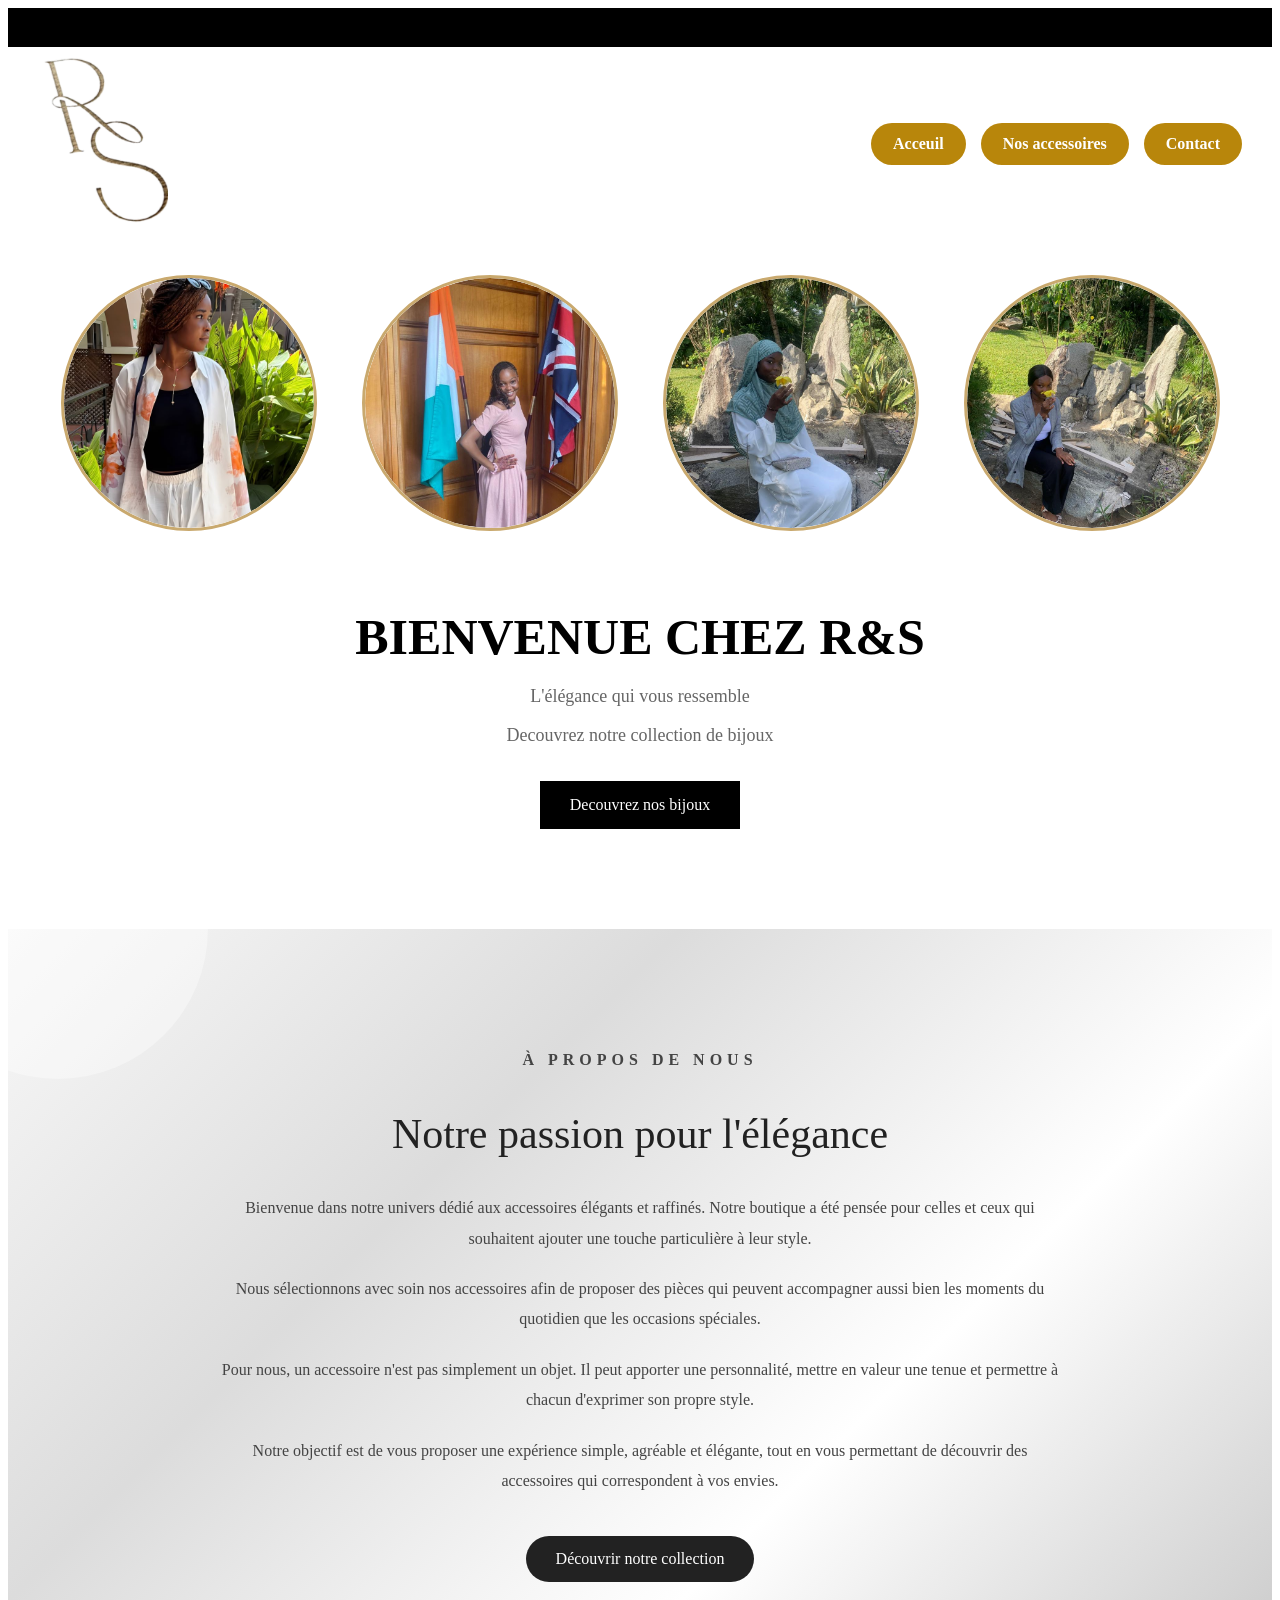
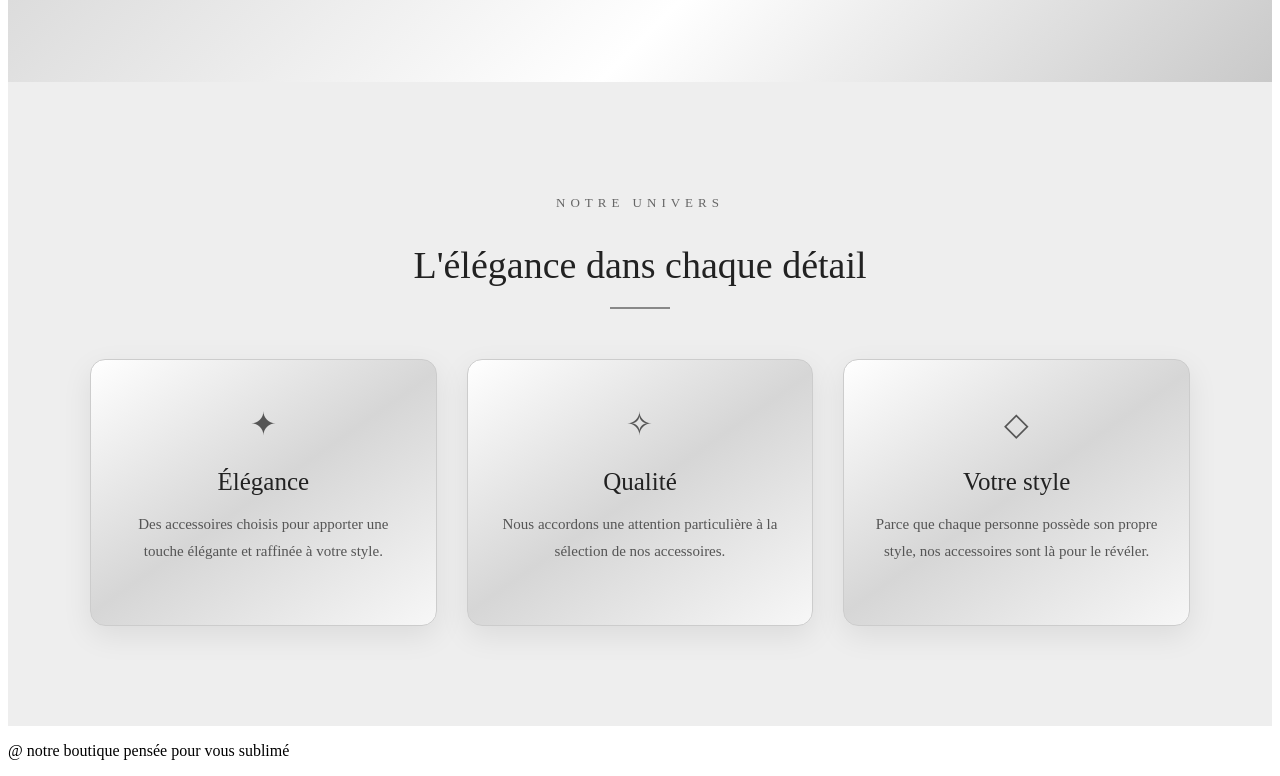
<file: index.html>
<!DOCTYPE html>
<html lang="fr">
<head>
    <meta charset="UTF-8">
    <meta name="viewport" content="width=device-width, initial-scale=1.0">
    <title>Acceuil</title>
    <link rel="stylesheet" href="style.css">
</head>
<body>



<div class="barre-defilement">
    <div class="texte-defilant">
✨ BIENVENUE CHEZ R&S ✨ — L’ÉLÉGANCE QUI VOUS RESSEMBLE — DÉCOUVREZ NOS MAGNIFIQUES BIJOUX PENSÉS POUR VOUS SUBLIMER — LIVRAISON PARTOUT EN CÔTE D’IVOIRE ET À L’INTERNATIONAL ✨  NOUS SOMMES DISPONIBLE 24H/24, 7j/7
    </div>
</div>



 <header>
      <nav class="navbar">
        <a href="index.html" class="logo">
            <img src="images/télécharger.png" alt="mon logo">
          </a>
            <div class="nav-links">
        <a href="index.html" class="nav-button">Acceuil</a>

        <a href="accessoires.html" class="nav-button"> Nos accessoires </a>

        <a href="https://wa.me/2250565671487" class="nav-button">Contact</a>
            </div>
        
       </nav>

<section class="photos-rondes">

    <div class="photo-cercle">
        <img src="images/n1.jpeg" alt="Colliers">
    </div>

    <div class="photo-cercle">
        <img src="images/n3.jpeg" alt="Boucles">
    </div>

    <div class="photo-cercle">
        <img src="images/n4.jpeg" alt="Bracelets">
    </div>


     <div class="photo-cercle">
        <img src="images/n5.jpeg" alt="Bracelets">
    </div>
</section>


    </header>




    <section class="hero">
        <h1>BIENVENUE CHEZ R&S</h1>
        <P>L'élégance qui vous ressemble</P>
        <p>Decouvrez notre collection de bijoux</p>
        <a href="accessoires.html" class="hero-button"> Decouvrez nos bijoux</a>
    </section>


    
    <div class="vague"></div>
    <section class="a-propos">

    <div class="a-propos-contenu">

        <p class="sous-titre">À PROPOS DE NOUS</p>

        <h2>Notre passion pour l'élégance</h2>

        <p>
            Bienvenue dans notre univers dédié aux accessoires élégants
            et raffinés. Notre boutique a été pensée pour celles et ceux
            qui souhaitent ajouter une touche particulière à leur style.
        </p>

        <p>
            Nous sélectionnons avec soin nos accessoires afin de proposer
            des pièces qui peuvent accompagner aussi bien les moments
            du quotidien que les occasions spéciales.
        </p>

        <p>
            Pour nous, un accessoire n'est pas simplement un objet.
            Il peut apporter une personnalité, mettre en valeur une tenue
            et permettre à chacun d'exprimer son propre style.
        </p>

        <p>
            Notre objectif est de vous proposer une expérience simple,
            agréable et élégante, tout en vous permettant de découvrir
            des accessoires qui correspondent à vos envies.
        </p>

        <a href="accessoires.html" class="bouton-apropos">
            Découvrir notre collection
        </a>

    </div>

</section>

<section class="univers">

    <div class="univers-titre">

        <p>NOTRE UNIVERS</p>

        <h2>L'élégance dans chaque détail</h2>

        <span></span>

    </div>


    <div class="univers-cartes">

        <div class="univers-carte">

            <div class="icone">✦</div>

            <h3>Élégance</h3>

            <p>
                Des accessoires choisis pour apporter
                une touche élégante et raffinée à votre style.
            </p>

        </div>


        <div class="univers-carte">

            <div class="icone">✧</div>

            <h3>Qualité</h3>

            <p>
                Nous accordons une attention particulière
                à la sélection de nos accessoires.
            </p>

        </div>


        <div class="univers-carte">

            <div class="icone">◇</div>

            <h3>Votre style</h3>

            <p>
                Parce que chaque personne possède son propre
                style, nos accessoires sont là pour le révéler.
            </p>

        </div>

    </div>

</section>

<footer>
    <p>@ notre boutique pensée pour vous sublimé</p>
</footer>



<script>
const menu = document.querySelector(".menu-toggle");
const liens = document.querySelector(".nav-links");

menu.addEventListener("click", function() {
    liens.classList.toggle("menu-ouvert");
});
</script>



</body>

</html>
</file>
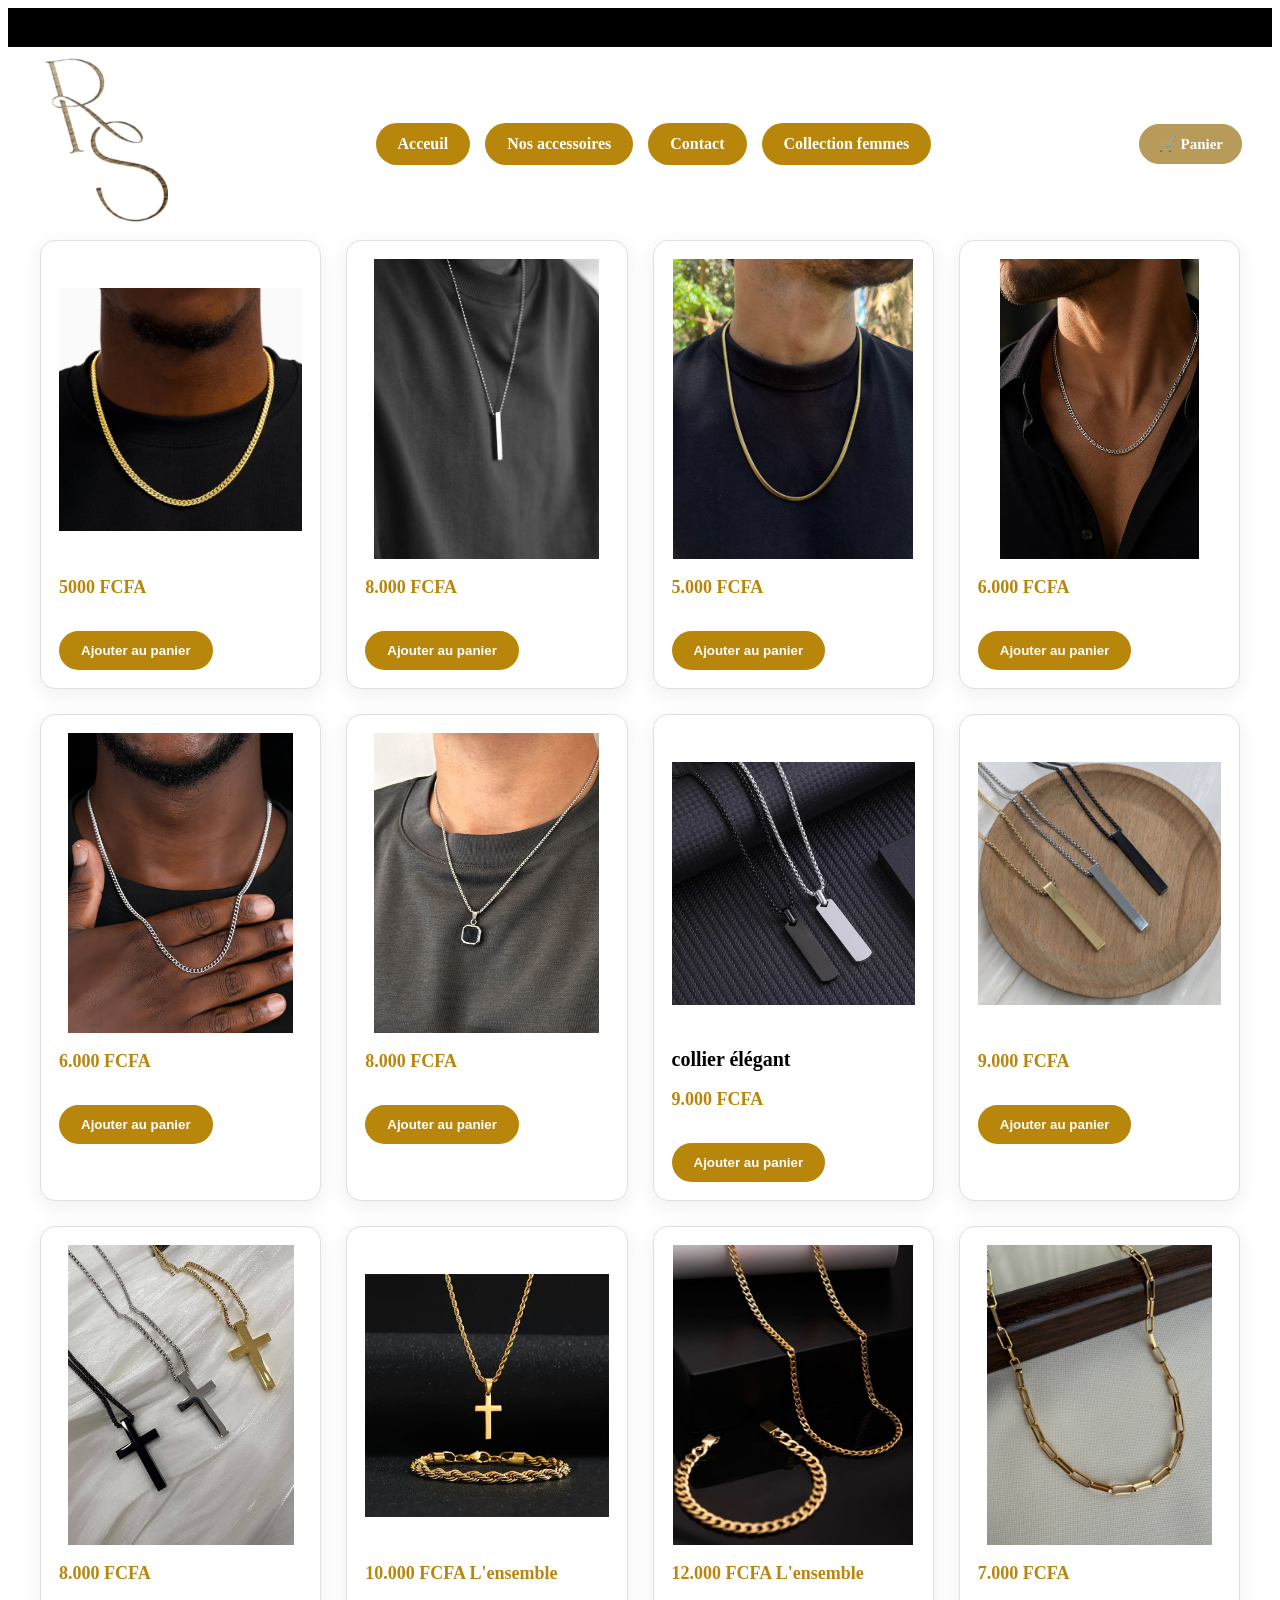
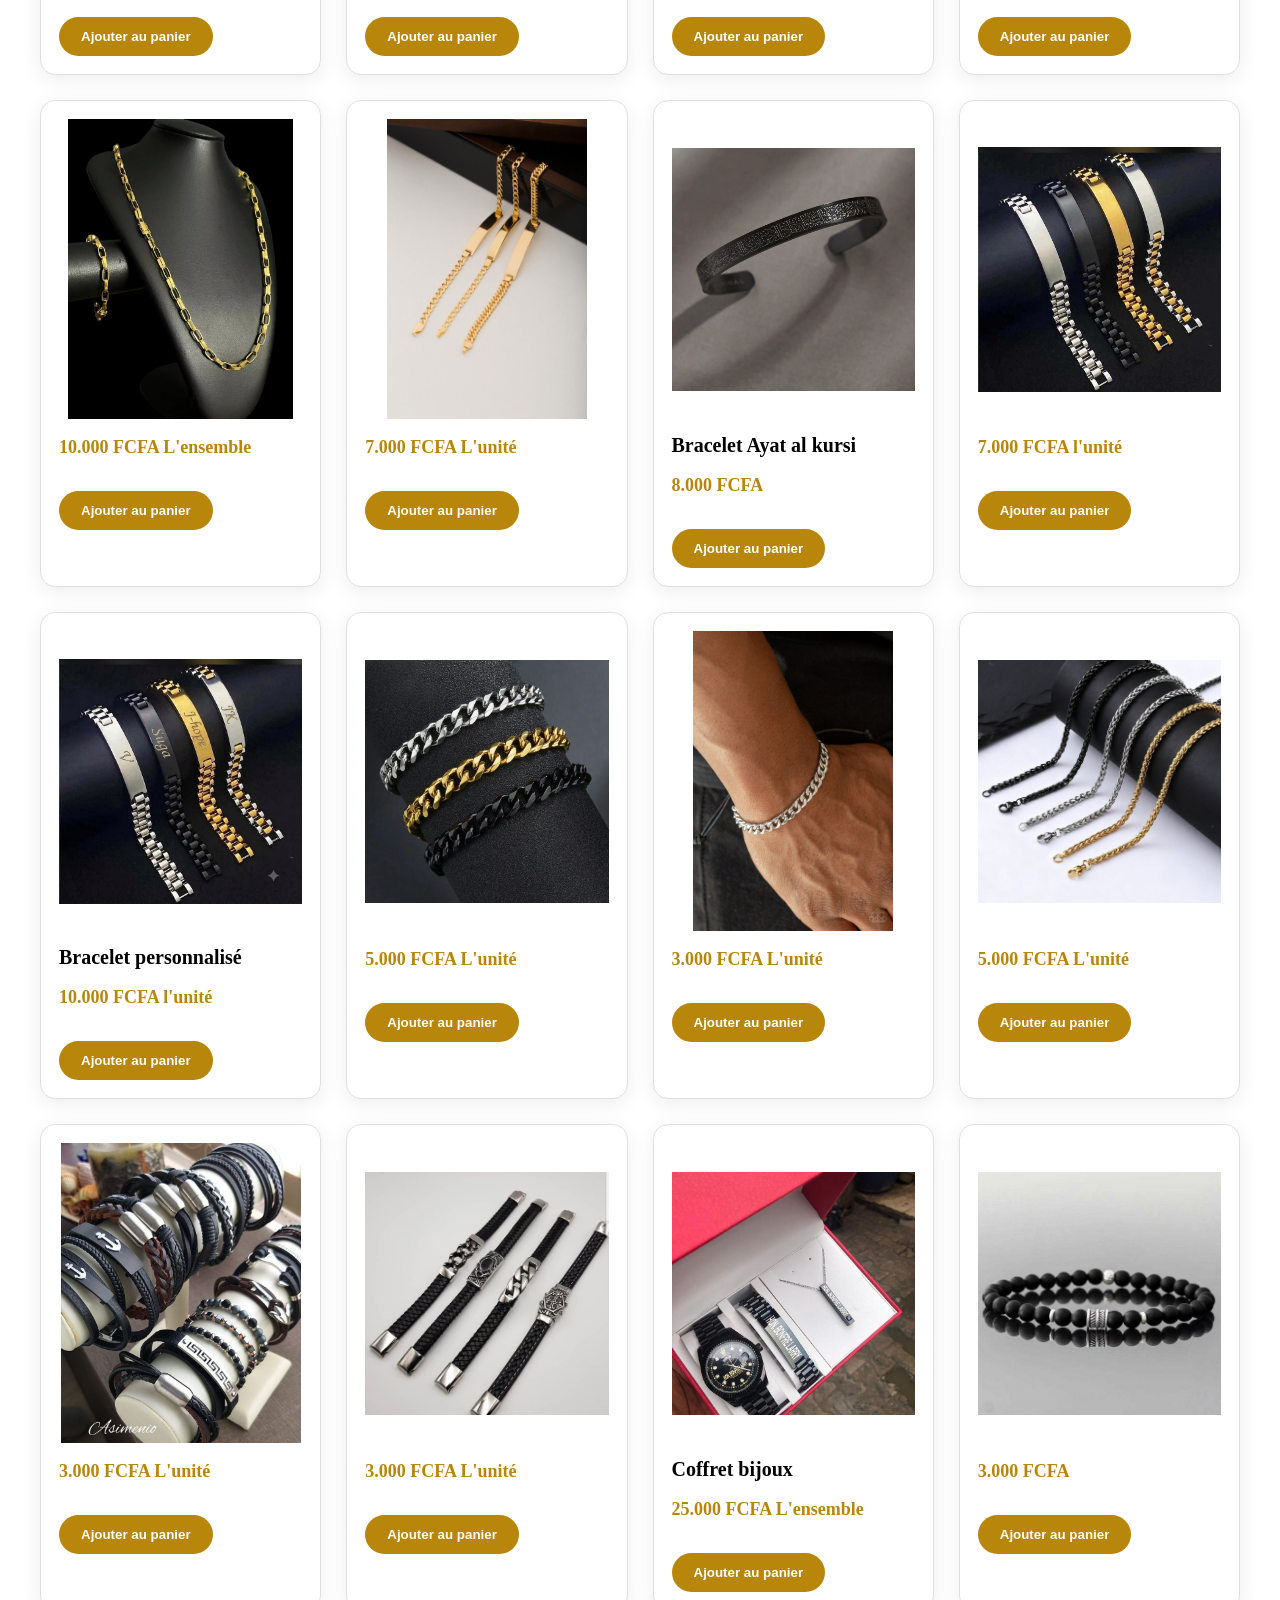
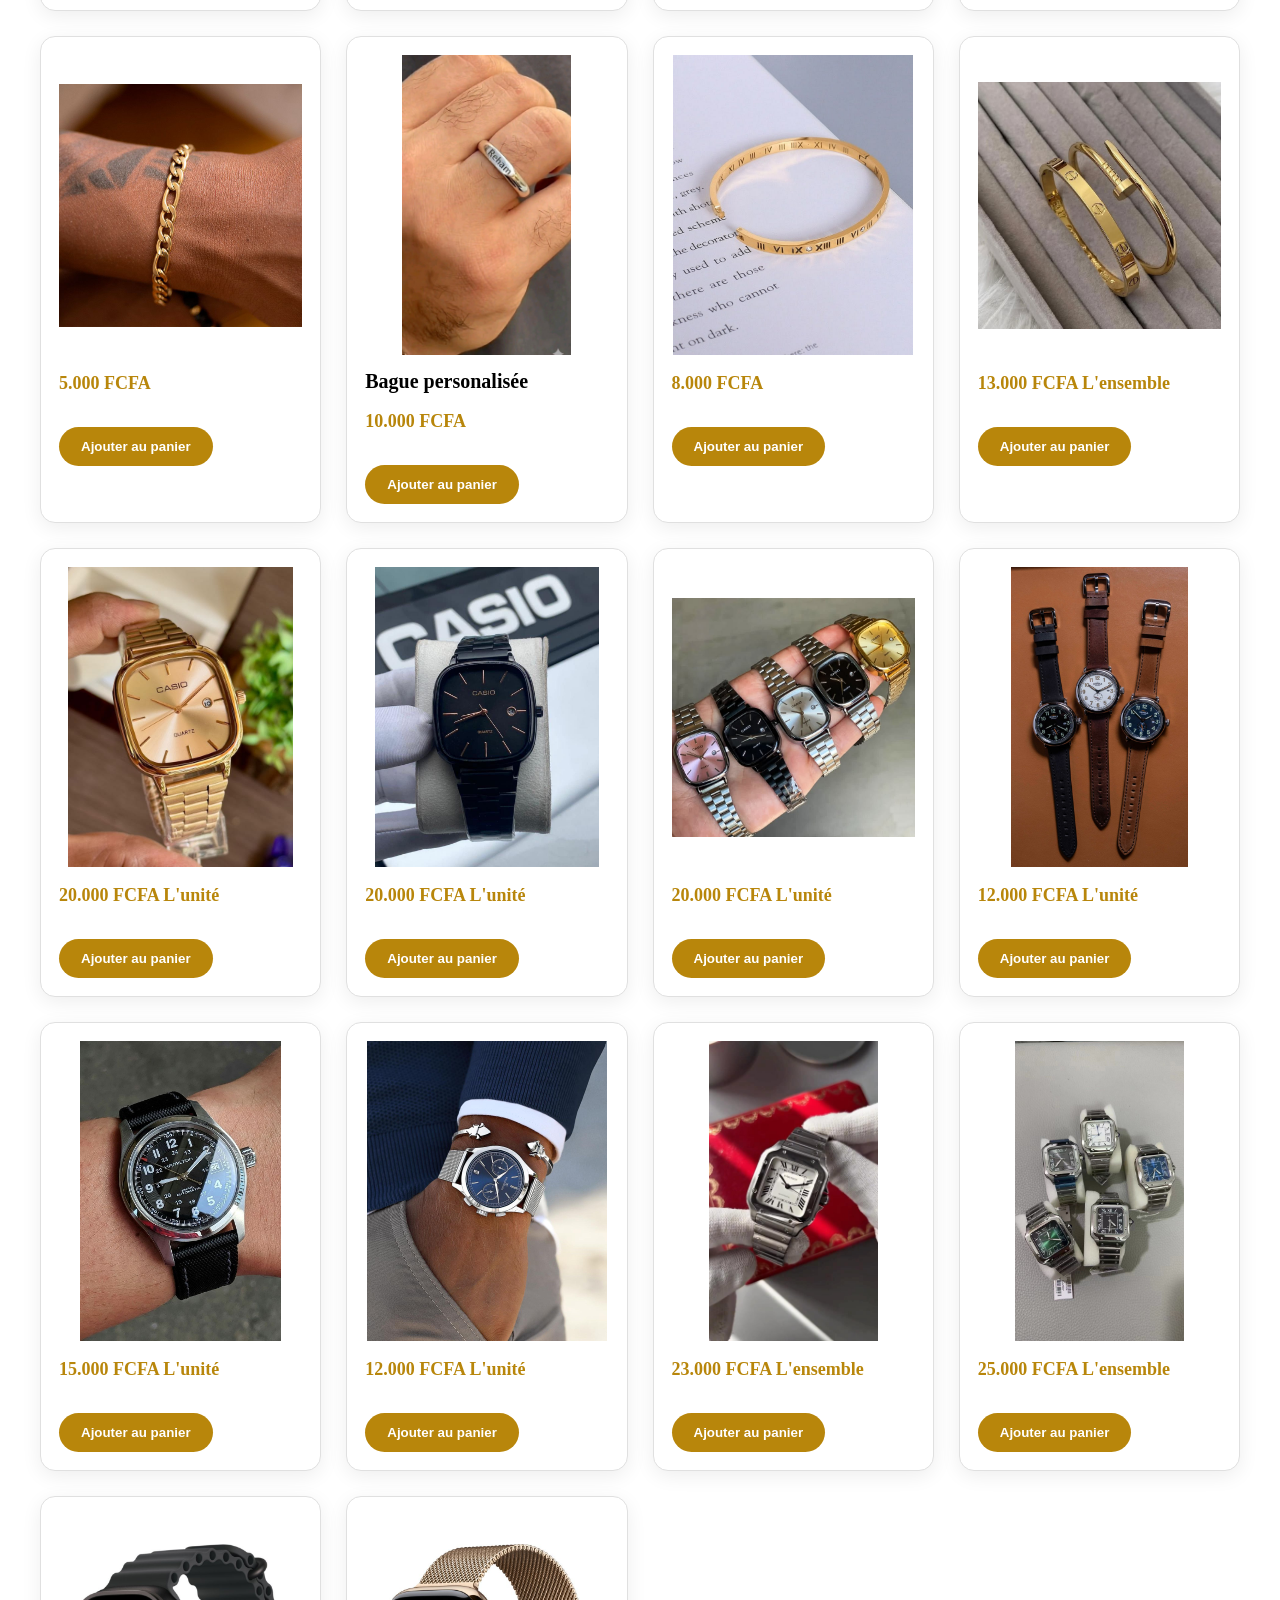
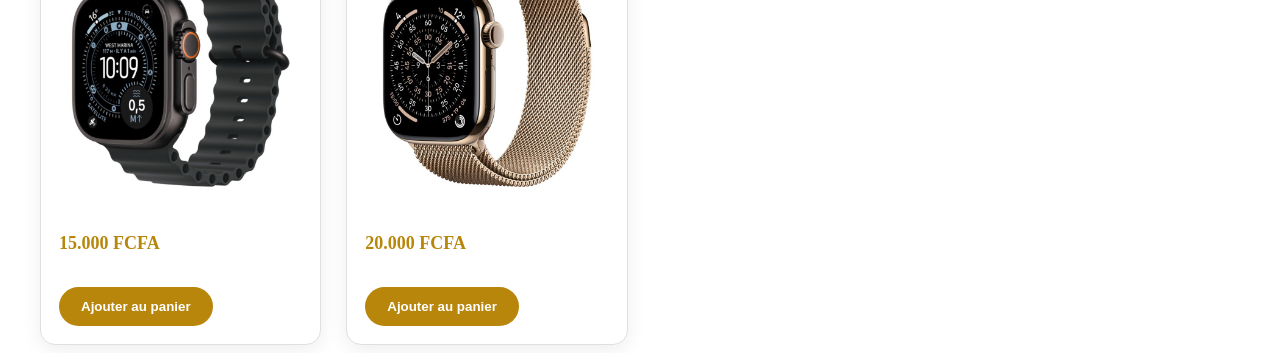
<file: collectionshommes.html>
<!DOCTYPE html>
<html lang="fr">
<head>
    <meta charset="UTF-8">
    <meta name="viewport" content="width=device-width, initial-scale=1.0">
    <title>Nos accessoires</title>
    <link rel="stylesheet" href="style.css">
</head>
<body>


<div class="barre-defilement">
   <div class="texte-defilant">
    ✨ **Vous recherchez un bijou que vous ne trouvez pas dans notre collection ?**

N'hésitez pas à nous envoyer une photo ou une description de l'article souhaité. Nous ferons de notre mieux pour vous le trouver et satisfaire vos envies. ❤️

**R&S – L'élégance à votre portée.**!
    &nbsp;&nbsp;&nbsp;&nbsp; ✨ &nbsp;&nbsp;&nbsp;&nbsp;
    
    &nbsp;&nbsp;&nbsp;&nbsp; ✨ &nbsp;&nbsp;&nbsp;&nbsp;
  
</div>





    </div>
</div>




    <header>
      <nav class="navbar">
        <a href="index.html" class="logo">
            <img src="images/télécharger.png"  alt="mon logo">
          </a>
            <div class="nav-links">
        <a href="index.html" class="nav-button">Acceuil</a>

        <a href="accessoires.html" class="nav-button"> Nos accessoires </a>

        <a href="https://wa.me/2250565671487" class="nav-button">Contact</a>

        <a href="collectionsfemmes.html" class="nav-button">Collection femmes</a>
            </div>
        
        <a href="panier.html" class="panier-button">
        🛒 Panier
    </a>
       </nav>

        </header>

<div class="contenu-produits">
         <div class="mes-produits">
                <img src="images hommes/im1.jpg" alt="collier">
                <h2> </h2>
                <p>5000 FCFA</p>
                <button class="ajouter-panier"
                data-nom="Chaine1"
               data-prix="5000"
               data-image="images hommes/im1.jpg">
              Ajouter au panier
            </button>
            </div>


             <div class="mes-produits">
                <img src="images hommes/im2.jpg" alt="collier">
                <h2> </h2>
                <p>8.000 FCFA</p>
                <button class="ajouter-panier"
                data-nom="Chaine2"
               data-prix="8000"
               data-image="images hommes/im2.jpg">
              Ajouter au panier
            </button>
            </div>


             <div class="mes-produits">
                <img src="images hommes/im3.jpg" alt="collier">
                <h2> </h2>
                <p>5.000 FCFA</p>
                <button class="ajouter-panier"
                data-nom="Chaine3"
               data-prix="5000"
               data-image="images hommes/im3.jpg">
              Ajouter au panier
            </button>
            </div>


             <div class="mes-produits">
                <img src="images hommes/im4.jpg" alt="collier">
                <h2> </h2>
                <p>6.000 FCFA</p>
                <button class="ajouter-panier"
                data-nom="Chaine6"
               data-prix="6000"
               data-image="images hommes/im4.jpg">
              Ajouter au panier
            </button>
            </div>


             <div class="mes-produits">
                <img src="images hommes/im5.jpg" alt="collier">
                <h2> </h2>
                <p>6.000 FCFA</p>
                <button class="ajouter-panier"
                data-nom="Chaine6"
               data-prix="6000"
               data-image="images hommes/im5.jpg">
              Ajouter au panier
            </button>
            </div>


             <div class="mes-produits">
                <img src="images hommes/im6.jpg" alt="collier">
                <h2> </h2>
                <p>8.000 FCFA</p>
                <button class="ajouter-panier"
                data-nom="Chaine8"
               data-prix="8000"
               data-image="images hommes/im6.jpg">
              Ajouter au panier
            </button>
            </div>




              <div class="mes-produits">
                <img src="images hommes/im7.jpg" alt="collier">
                <h2>collier élégant </h2>
                <p>9.000 FCFA</p>
                <button class="ajouter-panier"
                data-nom="Chaine9"
               data-prix="9000"
               data-image="images hommes/im7.jpg">
              Ajouter au panier
            </button>
            </div>


              <div class="mes-produits">
                <img src="images hommes/im8.jpg" alt="collier">
                <h2></h2>
                <p>9.000 FCFA</p>
                <button class="ajouter-panier"
                data-nom="Chaine"
               data-prix="9000"
               data-image="images hommes/im8.jpg">
              Ajouter au panier
            </button>
            </div>



              <div class="mes-produits">
                <img src="images hommes/im9.jpg" alt="collier">
                <h2> </h2>
                <p>8.000 FCFA</p>
                <button class="ajouter-panier"
                data-nom="Chaine9"
               data-prix="8000"
               data-image="images hommes/im9.jpg">
              Ajouter au panier
            </button>
            </div>


  <div class="mes-produits">
                <img src="images hommes/im10.jpg" alt="collier">
                <h2> </h2>
                <p>10.000 FCFA L'ensemble</p>
                <button class="ajouter-panier"
                data-nom="Chaine10"
               data-prix="10000"
               data-image="images hommes/im10.jpg">
              Ajouter au panier
            </button>
            </div>

  <div class="mes-produits">
                <img src="images hommes/im11.jpg" alt="collier">
                <h2></h2>
                <p>12.000 FCFA L'ensemble </p>
                <button class="ajouter-panier"
                data-nom="Chaine12"
               data-prix="12000"
               data-image="images hommes/im11.jpg">
              Ajouter au panier
            </button>
            </div>




              <div class="mes-produits">
                <img src="images hommes/im12.jpg" alt="collier">
                <h2> </h2>
                <p>7.000 FCFA </p>
                <button class="ajouter-panier"
                data-nom="Chaine12"
               data-prix="7000"
               data-image="images hommes/im12.jpg">
              Ajouter au panier
            </button>
            </div>



              <div class="mes-produits">
                <img src="images hommes/im13.jpg" alt="collier">
                <h2> </h2>
                <p>10.000 FCFA L'ensemble </p>
                <button class="ajouter-panier"
                data-nom="Chaine13"
               data-prix="10000"
               data-image="images hommes/im13.jpg">
              Ajouter au panier
            </button>
            </div>


              <div class="mes-produits">
                <img src="images hommes/im14.jpg" alt="collier">
                <h2></h2>
                <p>7.000 FCFA L'unité</p>
                <button class="ajouter-panier"
                data-nom=""
               data-prix="7000"
               data-image="images hommes/im14.jpg">
              Ajouter au panier
            </button>
            </div>



              <div class="mes-produits">
                <img src="bracelets hommes/b1.jpg" alt="collier">
                <h2>Bracelet Ayat al kursi </h2>
                <p>8.000 FCFA </p>
                <button class="ajouter-panier"
                data-nom="Bracelet Ayat al kursi"
               data-prix="8000"
               data-image="bracelets hommes/b1.jpg">
              Ajouter au panier
            </button>
            </div>


             <div class="mes-produits">
                <img src="bracelets hommes/b2.jpg" alt="collier">
                <h2> </h2>
                <p>7.000 FCFA l'unité </p>
                <button class="ajouter-panier"
                data-nom=""
               data-prix="7000"
               data-image="bracelets hommes/b2.jpg">
              Ajouter au panier
            </button>
            </div>


             <div class="mes-produits">
                <img src="bracelets hommes/b3.jpg" alt="collier">
                <h2> Bracelet personnalisé</h2>
                <p>10.000 FCFA l'unité</p>
                <button class="ajouter-panier"
                data-nom="Chaine"
               data-prix="10000"
               data-image="bracelets hommes/b3.jpg">
              Ajouter au panier
            </button>
            </div>


             <div class="mes-produits">
                <img src="bracelets hommes/b4.jpg" alt="collier">
                <h2> </h2>
                <p>5.000 FCFA L'unité</p>
                <button class="ajouter-panier"
                data-nom=""
               data-prix="5000"
               data-image="bracelets hommes/b4.jpg">
              Ajouter au panier
            </button>
            </div>


             <div class="mes-produits">
                <img src="bracelets hommes/b5.jpg" alt="collier">
                <h2> </h2>
                <p>3.000 FCFA L'unité</p>
                <button class="ajouter-panier"
                data-nom=""
               data-prix="3000"
               data-image="bracelets hommes/b5.jpg">
              Ajouter au panier
            </button>
            </div>



            <div class="mes-produits">
                <img src="bracelets hommes/b6.jpg" alt="collier">
                <h2> </h2>
                <p>5.000 FCFA L'unité</p>
                <button class="ajouter-panier"
                data-nom=""
               data-prix="5000"
               data-image="bracelets hommes/b6.jpg">
              Ajouter au panier
            </button>
            </div>






            <div class="mes-produits">
                <img src="bracelets hommes/b7.jpg" alt="collier">
                <h2> </h2>
                <p>3.000 FCFA L'unité</p>
                <button class="ajouter-panier"
                data-nom=""
               data-prix="3000"
               data-image="bracelets hommes/b7.jpg">
              Ajouter au panier
            </button>
            </div>



            <div class="mes-produits">
                <img src="bracelets hommes/b8.jpg" alt="collier">
                <h2> </h2>
                <p>3.000 FCFA L'unité</p>
                <button class="ajouter-panier"
                data-nom=""
               data-prix="3000"
               data-image="bracelets hommes/b8.jpg">
              Ajouter au panier
            </button>
            </div>


            <div class="mes-produits">
                <img src="bracelets hommes/b9.jpg" alt="collier">
                <h2> Coffret bijoux </h2>
                <p>25.000 FCFA L'ensemble</p>
                <button class="ajouter-panier"
                data-nom=""
               data-prix="25000"
               data-image="bracelets hommes/b9.jpg">
              Ajouter au panier
            </button>
            </div>


            <div class="mes-produits">
                <img src="bracelets hommes/b10.jpg" alt="collier">
                <h2> </h2>
                <p>3.000 FCFA </p>
                <button class="ajouter-panier"
                data-nom=""
               data-prix="3000"
               data-image="bracelets hommes/b10.jpg">
              Ajouter au panier
            </button>
            </div>



            <div class="mes-produits">
                <img src="bracelets hommes/b11.jpg" alt="collier">
                <h2> </h2>
                <p>5.000 FCFA</p>
                <button class="ajouter-panier"
                data-nom=""
               data-prix="5000"
               data-image="bracelets hommes/b11.jpg">
              Ajouter au panier
            </button>
            </div>


            <div class="mes-produits">
                <img src="bracelets hommes/b12.jpg" alt="collier">
                <h2> Bague personalisée </h2>
                <p>10.000 FCFA </p>
                <button class="ajouter-panier"
                data-nom=""
               data-prix="10000"
               data-image="bracelets hommes/b12.jpg">
              Ajouter au panier
            </button>
            </div>


            <div class="mes-produits">
                <img src="bracelets hommes/b13.jpg" alt="collier">
                <h2> </h2>
                <p>8.000 FCFA </p>
                <button class="ajouter-panier"
                data-nom=""
               data-prix="8000"
               data-image="bracelets hommes/b13.jpg">
              Ajouter au panier
            </button>
            </div>



            <div class="mes-produits">
                <img src="bracelets hommes/b14.jpg" alt="collier">
                <h2> </h2>
                <p>13.000 FCFA L'ensemble</p>
                <button class="ajouter-panier"
                data-nom=""
               data-prix="13000"
               data-image="bracelets hommes/b14.jpg">
              Ajouter au panier
            </button>
            </div>



             <div class="mes-produits">
                <img src="montres hommes/m1.jpg" alt="collier">
                <h2> </h2>
                <p>20.000 FCFA L'unité</p>
                <button class="ajouter-panier"
                data-nom=""
               data-prix="20000"
               data-image="montres hommes/m1.jpg">
              Ajouter au panier
            </button>
            </div>

            <div class="mes-produits">
                <img src="montres hommes/m2.jpg" alt="collier">
                <h2> </h2>
                <p>20.000 FCFA L'unité</p>
                <button class="ajouter-panier"
                data-nom=""
               data-prix="20000"
               data-image="montres hommes/m2.jpg">
              Ajouter au panier
            </button>
            </div>


            <div class="mes-produits">
                <img src="montres hommes/m3.jpg" alt="collier">
                <h2> </h2>
                <p>20.000 FCFA L'unité</p>
                <button class="ajouter-panier"
                data-nom=""
               data-prix="23000"
               data-image="montres hommes/m3.jpg">
              Ajouter au panier
            </button>
            </div>


            <div class="mes-produits">
                <img src="montres hommes/m4.jpg" alt="collier">
                <h2> </h2>
                <p>12.000 FCFA L'unité</p>
                <button class="ajouter-panier"
                data-nom=""
               data-prix="12000"
               data-image="montres hommes/m4.jpg">
              Ajouter au panier
            </button>
            </div>



            <div class="mes-produits">
                <img src="montres hommes/m5.jpg" alt="collier">
                <h2> </h2>
                <p>15.000 FCFA L'unité</p>
                <button class="ajouter-panier"
                data-nom=""
               data-prix="15000"
               data-image="montres hommes/m5.jpg">
              Ajouter au panier
            </button>
            </div>




            <div class="mes-produits">
                <img src="montres hommes/m6.jpg" alt="collier">
                <h2> </h2>
                <p>12.000 FCFA L'unité</p>
                <button class="ajouter-panier"
                data-nom=""
               data-prix="12000"
               data-image="montres hommes/m6.jpg">
              Ajouter au panier
            </button>
            </div>



            <div class="mes-produits">
                <img src="montres hommes/m7.jpg" alt="collier">
                <h2> </h2>
                <p>23.000 FCFA L'ensemble</p>
                <button class="ajouter-panier"
                data-nom=""
               data-prix="23000"
               data-image="montres hommes/m7.jpg">
              Ajouter au panier
            </button>
            </div>



            <div class="mes-produits">
                <img src="montres hommes/m8.jpg" alt="collier">
                <h2> </h2>
                <p>25.000 FCFA L'ensemble</p>
                <button class="ajouter-panier"
                data-nom=""
               data-prix="25000"
               data-image="montres hommes/m8.jpg">
              Ajouter au panier
            </button>
            </div>



            <div class="mes-produits">
                <img src="montres hommes/m9.jpg" alt="collier">
                <h2> </h2>
                <p>15.000 FCFA </p>
                <button class="ajouter-panier"
                data-nom=""
               data-prix="15000"
               data-image="montres hommes/m9.jpg">
              Ajouter au panier
            </button>
            </div>



            <div class="mes-produits">
                <img src="montres hommes/m10.jpg" alt="collier">
                <h2> </h2>
                <p>20.000 FCFA</p>
                <button class="ajouter-panier"
                data-nom=""
               data-prix="20000"
               data-image="montres hommes/m10.jpg">
              Ajouter au panier
            </button>
            </div>


            <script src="script.js"></script>
</file>
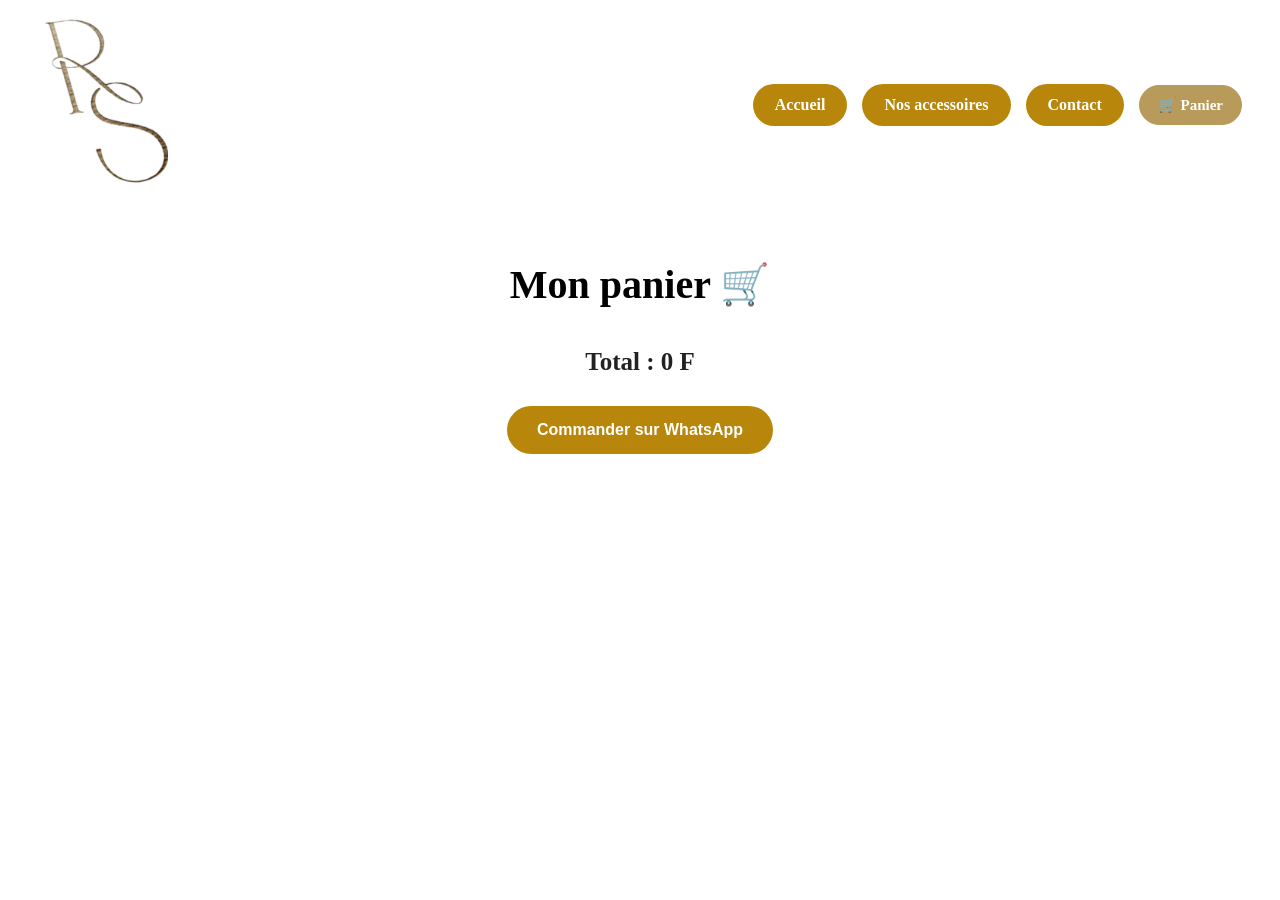
<file: panier.html>
<!DOCTYPE html>
<html lang="fr">

<head>

    <meta charset="UTF-8">

    <meta name="viewport" content="width=device-width, initial-scale=1.0">

    <title>Mon panier - R&S</title>

    <link rel="stylesheet" href="style.css">

</head>

<body>

    <header>

        <nav class="navbar">

            <a href="index.html" class="logo">
                <img src="images/télécharger.png" alt="Logo R&S">
            </a>

            <div class="nav-links">

                <a href="index.html" class="nav-button">
                    Accueil
                </a>

                <a href="accessoires.html" class="nav-button">
                    Nos accessoires
                </a>

                <a href="https://wa.me/2250565671487" class="nav-button">
                    Contact
                </a>

                <a href="panier.html" class="panier-button">
                    🛒 Panier
                </a>

            </div>

        </nav>

    </header>


  <main class="page-panier">

    <h1>Mon panier 🛒</h1>

    <div id="liste-panier"></div>

    <h2 id="total-panier">Total : 0 F</h2>

    <button id="commander-whatsapp">
    Commander sur WhatsApp
</button>

</main>

<script src="script.js"></script>

</body>

</html>
</file>
<file: style.css>
.barre-defilement {
    width: 100%;
    overflow: hidden;
    white-space: nowrap;
    background-color: black;
    color: white;
    padding: 10px 0;
}

.texte-defilant {
    display: inline-block;
    padding-left: 100%;
    animation: defilement 28s linear infinite;
    color: WHITE;
     font-family: Georgia, "Times New Roman", serif;
}



@keyframes defilement {
    from {
        transform: translateX(0);
    }

    to {
        transform: translateX(-100%);
    }
}
   
   
   
     
   
   

.logo img {
    width: 130px;
    height: auto;
    max-width: 100%;
    object-fit: contain;
    display: block;
}

.navbar {
    display: flex;
    justify-content: space-between;
    align-items: center;
    flex-wrap: wrap;
    gap: 15px;
    padding: 10px 30px;
    background-color: white;
}


.nav-links {
    display: flex;
    align-items: center;
    justify-content: flex-end;
    flex-wrap: wrap;
    gap: 15px;
}


.nav-links .nav-button {
    display: inline-block;
    padding: 12px 22px;
    background-color: #B8860B;
    color: white;
    text-decoration: none;
    border: none;
    border-radius: 30px;
    font-weight: 600;
    transition: 0.3s;
}


.nav-links .nav-button:hover {
    background-color: black;
    color: white;
    transform: translateY(-3px);
}



/* PHOTOS RONDES ACCUEIL */

.photos-rondes {
    display: flex;
    justify-content: center;
    align-items: center;
    gap: 45px;
    padding: 35px 15px;
}

.photo-cercle {
    width: 250px;
    height: 250px;
    border-radius: 50%;
    overflow: hidden;
    border: 3px solid #c9a96e;
}

.photo-cercle img {
    width: 100%;
    height: 100%;
    object-fit: cover;
    border-radius: 50%;
}

.photos-rondes{
    margin-bottom:-100px;
}

/* TELEPHONE */

@media screen and (max-width: 600px) {

    .photos-rondes {
        gap: 15px;
        padding: 25px 10px;
    }

    .photo-cercle {
        width: 105px;
        height: 105px;
    }

}






.hero{
    text-align: center;
    padding: 100px 20px;
}

.hero h1{
    font-size: 50px;
    margin-bottom: 20px;

}

.hero p{
    margin-bottom:15px;
    color: #666666;
    font-size: 18px;

}

.hero-button {
    display: inline-block;
    background-color: #000000;
    color: #ffffff;
    padding: 15px 30px;
    text-decoration: none;
    margin-top: 20px;
}

.hero-button:hover {
    background-color:#b8860b;
    transform: translateY(-3px);
}


.a-propos {
    position: relative;
    padding: 100px 20px;
    background: linear-gradient(
        135deg,
        #f8f8f8,
        #dcdcdc,
        #ffffff,
        #c9c9c9
    );
    text-align: center;
    overflow: hidden;
}


.a-propos::before {
    content: "";
    position: absolute;
    width: 300px;
    height: 300px;
    background: rgba(255, 255, 255, 0.35);
    border-radius: 50%;
    top: -150px;
    left: -100px;
}


.a-propos-contenu {
    position: relative;
    max-width: 850px;
    margin: auto;
    z-index: 2;
}


.sous-titre {
    font-size: 13px;
    letter-spacing: 5px;
    font-weight: bold;
    color: #555555;
    margin-bottom: 20px;
}


.a-propos h2 {
    font-family: Georgia, "Times New Roman", serif;
    font-size: 42px;
    font-weight: normal;
    color: #222222;
    margin-bottom: 35px;
}


.a-propos p {
    font-size: 16px;
    line-height: 1.9;
    color: #444444;
    margin-bottom: 20px;
}


.bouton-apropos {
    display: inline-block;
    margin-top: 20px;
    padding: 14px 30px;
    background-color: #222222;
    color: white;
    text-decoration: none;
    border-radius: 30px;
    transition: 0.3s;
}


.bouton-apropos:hover {
    transform: translateY(-3px);
    background-color: #555555;
}



.univers {
    padding: 100px 20px;
    background: #eeeeee;
    text-align: center;
}

.univers-titre p {
    font-size: 13px;
    letter-spacing: 5px;
    color: #666666;
    margin-bottom: 15px;
}

.univers-titre h2 {
    font-family: Georgia, "Times New Roman", serif;
    font-size: 38px;
    font-weight: normal;
    color: #222222;
    margin-bottom: 20px;
}

.univers-titre span {
    display: block;
    width: 60px;
    height: 2px;
    background: #888888;
    margin: 0 auto 50px;
}


.univers-cartes {
    max-width: 1100px;
    margin: auto;

    display: grid;
    grid-template-columns: repeat(3, 1fr);
    gap: 30px;
}


.univers-carte {
    padding: 45px 30px;

    background: linear-gradient(
        145deg,
        #ffffff,
        #d6d6d6,
        #f7f7f7
    );

    border: 1px solid #cccccc;

    border-radius: 15px;

    box-shadow: 0 10px 30px rgba(0, 0, 0, 0.08);

    transition: 0.3s;
}


.univers-carte:hover {
    transform: translateY(-8px);
}


.icone {
    font-size: 32px;
    margin-bottom: 20px;
    color: #555555;
}


.univers-carte h3 {
    font-family: Georgia, "Times New Roman", serif;
    font-size: 25px;
    font-weight: normal;
    margin-bottom: 15px;
    color: #222222;
}


.univers-carte p {
    font-size: 15px;
    line-height: 1.8;
    color: #555555;
}
   



.contenu-produits {
    display: grid;
    grid-template-columns: repeat(4, minmax(0, 1fr));
    gap: 25px;
    max-width: 1200px;
    margin: 0 auto;
}

.mes-produits {
    min-width: 0;
    padding: 18px;
    background-color: white;
    border: 1px solid #e0e0e0;
    border-radius: 15px;
    box-shadow: 0 5px 20px rgba(0, 0, 0, 0.07);
    transition: 0.3s;
}
.image-produit {
    cursor: pointer;
    transition: transform 0.3s;
}

.mes-produits img {
    width: 100%;
    height: 300px;
    object-fit: contain;
    display: block;
    cursor: pointer;
}


.mes-produits img {
    width: 100%;
    height: 300px;
    object-fit: contain;
    display: block;
    cursor: pointer;
}


.mes-produits h2 {
    font-size: 20px;
    margin: 15px 0 10px;
}


.mes-produits p {
    font-size: 18px;
    font-weight: bold;
    color: #B8860B;
}

.mes-produits:hover {
    transform: translateY(-5px);
    box-shadow: 0 10px 25px rgba(0, 0, 0, 0.12);
}




.buy-button{
   display: inline-block;
    margin-top: 20px;
    padding: 14px 30px;
    background-color: #222222;
    color: white;
    text-decoration: none;
    border-radius: 30px;
    transition: 0.3s;
}

.buy-button:hover{
background-color:#b8860b;
    transform: translateY(-3px);

}


.ajouter-panier {
    margin-top: 15px;
    padding: 12px 22px;
    background-color: #B8860B;
    color: white;
    border: none;
    border-radius: 30px;
    cursor: pointer;
    font-weight: 600;
    transition: 0.3s;
}

.ajouter-panier:hover {
    background-color: black;
    transform: translateY(-3px);
}




.produits h1{
    text-align: center;
     font-family: Georgia, "Times New Roman", serif;
    font-size: 42px;
    color: #b8860b;
    margin-bottom: 35px;

}

.produits-intro{
    text-align:center
}







/* TABLETTES */
@media (max-width: 900px) {

    .contenu-produits {
        grid-template-columns: repeat(2, minmax(0, 1fr));
    }

    .univers-cartes {
        grid-template-columns: repeat(2, minmax(0, 1fr));
    }

    .logo img {
        width: 110px;
        height: auto;
    }

    .navbar {
        padding: 10px 20px;
    }

    .hero h1 {
        font-size: 38px;
    }
}

/* TELEPHONES */
@media (max-width: 600px) {

    .navbar {
        flex-direction: column;
        justify-content: center;
        padding: 12px;
        gap: 12px;
    }

    .logo img {
        width: 90px;
        height: auto;
    }

    .nav-links {
        width: 100%;
        justify-content: center;
        gap: 8px;
    }

    .nav-links .nav-button {
        padding: 10px 12px;
        font-size: 13px;
    }

    .contenu-produits {
        grid-template-columns: minmax(0, 1fr);
        gap: 20px;
    }

    .mes-produits {
        width: 100%;
        padding: 15px;
        margin: 0 auto;
    }

    .mes-produits img {
        height: 300px;
    }

    .produits {
        padding: 40px 15px;
    }

    .produits h1 {
        font-size: 30px;
    }

    .produits-intro {
        line-height: 1.6;
        margin-bottom: 30px;
    }

    .hero {
        padding: 60px 15px;
    }

    .hero h1 {
        font-size: 32px;
    }

    .a-propos {
        padding: 60px 18px;
    }

    .a-propos h2 {
        font-size: 30px;
    }

    .univers {
        padding: 60px 15px;
    }

    .univers-titre h2 {
        font-size: 29px;
    }

    .univers-cartes {
        grid-template-columns: minmax(0, 1fr);
        gap: 20px;
    }
}




/* PAGE PANIER */

.page-panier {
    width: 90%;
    max-width: 1000px;
    margin: 60px auto;
    text-align: center;
}

.page-panier h1 {
    font-family: Georgia, "Times New Roman", serif;
    font-size: 40px;
    margin-bottom: 20px;
}

.page-panier p {
    font-size: 18px;
    color: #666;
}


/* TELEPHONE */

@media (max-width: 600px) {

    .page-panier {
        width: 92%;
        margin: 40px auto;
    }

    .page-panier h1 {
        font-size: 30px;
    }

    .page-panier p {
        font-size: 16px;
    }

}



/* =========================
   PANIER
========================= */

#liste-panier {
    max-width: 800px;
    margin: 40px auto;
}

.article-panier {
    display: flex;
    justify-content: space-between;
    align-items: center;
    gap: 20px;
    padding: 20px;
    margin-bottom: 15px;
    background: linear-gradient(135deg, #ffffff, #eeeeee);
    border: 1px solid #d0d0d0;
    border-radius: 15px;
    box-shadow: 0 5px 15px rgba(0, 0, 0, 0.08);
}

.article-panier h2 {
    font-family: Georgia, "Times New Roman", serif;
    font-size: 20px;
    margin: 0;
}

.article-panier p {
    margin: 0;
    color: #B8860B;
    font-weight: bold;
}

#total-panier {
    text-align: center;
    margin-top: 30px;
    font-size: 25px;
    color: #222222;
}


/* TELEPHONE */

@media (max-width: 600px) {

    #liste-panier {
        width: 92%;
        margin: 30px auto;
    }

    .article-panier {
        flex-direction: column;
        text-align: center;
        padding: 20px 15px;
    }

    .article-panier h2 {
        font-size: 18px;
    }

    #total-panier {
        font-size: 22px;
    }

}


.supprimer-produit {
    padding: 10px 18px;
    border: none;
    border-radius: 25px;
    background-color: #222222;
    color: white;
    cursor: pointer;
    transition: 0.3s;
}

.supprimer-produit:hover {
    background-color: #B8860B;
    transform: translateY(-2px);
}

.article-panier img {
    width: 90px;
    height: 90px;
    object-fit: contain;
    border-radius: 10px;
}


#commander-whatsapp {
    display: block;
    margin: 30px auto;
    padding: 15px 30px;
    border: none;
    border-radius: 30px;
    background-color: #B8860B;
    color: white;
    font-size: 16px;
    font-weight: bold;
    cursor: pointer;
    transition: 0.3s;
}

#commander-whatsapp:hover {
    background-color: black;
    transform: translateY(-3px);
}



/* Bouton Panier R&S */
.panier-button {
    display: inline-block;
    background-color: #b89a5a;
    color: white;
    text-decoration: none;
    padding: 10px 18px;
    border-radius: 25px;
    font-size: 15px;
    font-weight: bold;
    border: 1px solid #b89a5a;
    transition: 0.3s ease;
}

/* Effet au survol */
.panier-button:hover {
    background-color: white;
    color: #b89a5a;
    transform: translateY(-2px);
    box-shadow: 0 4px 10px rgba(184, 154, 90, 0.25);
}
</file>
